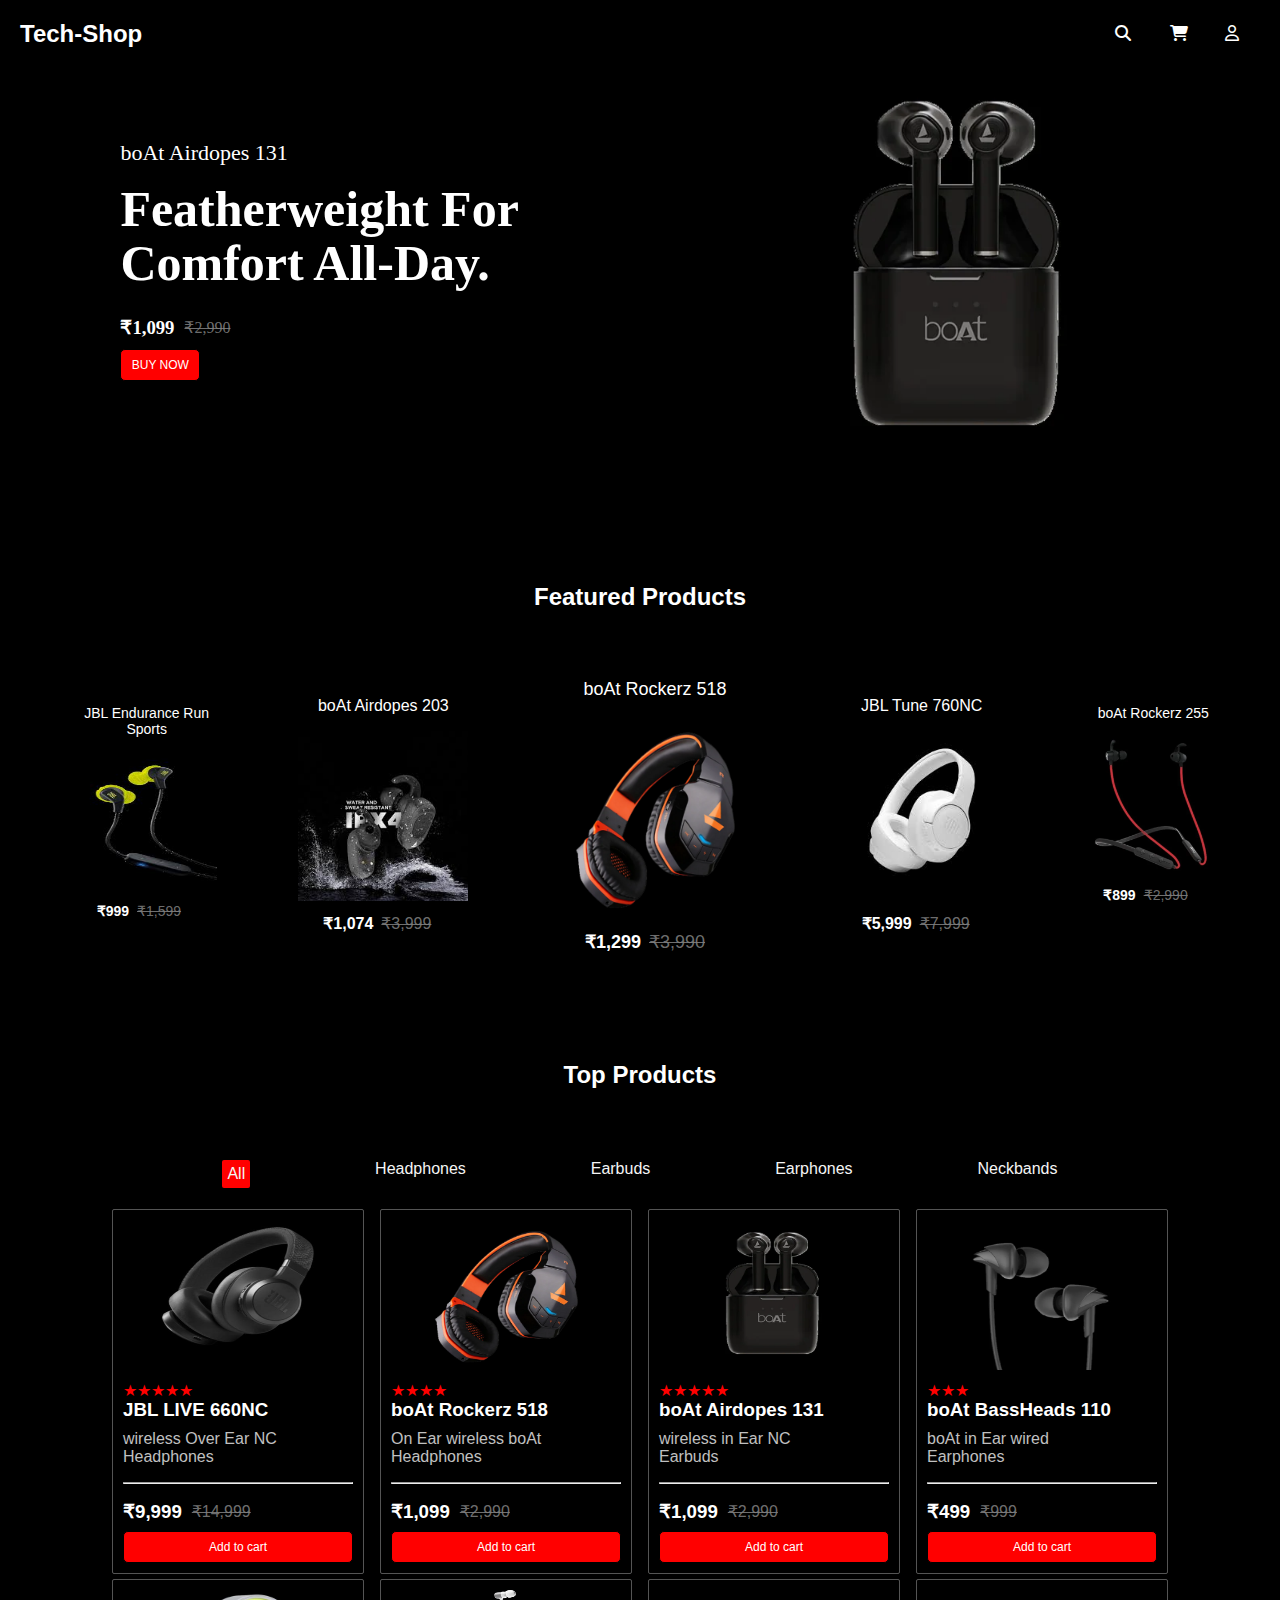
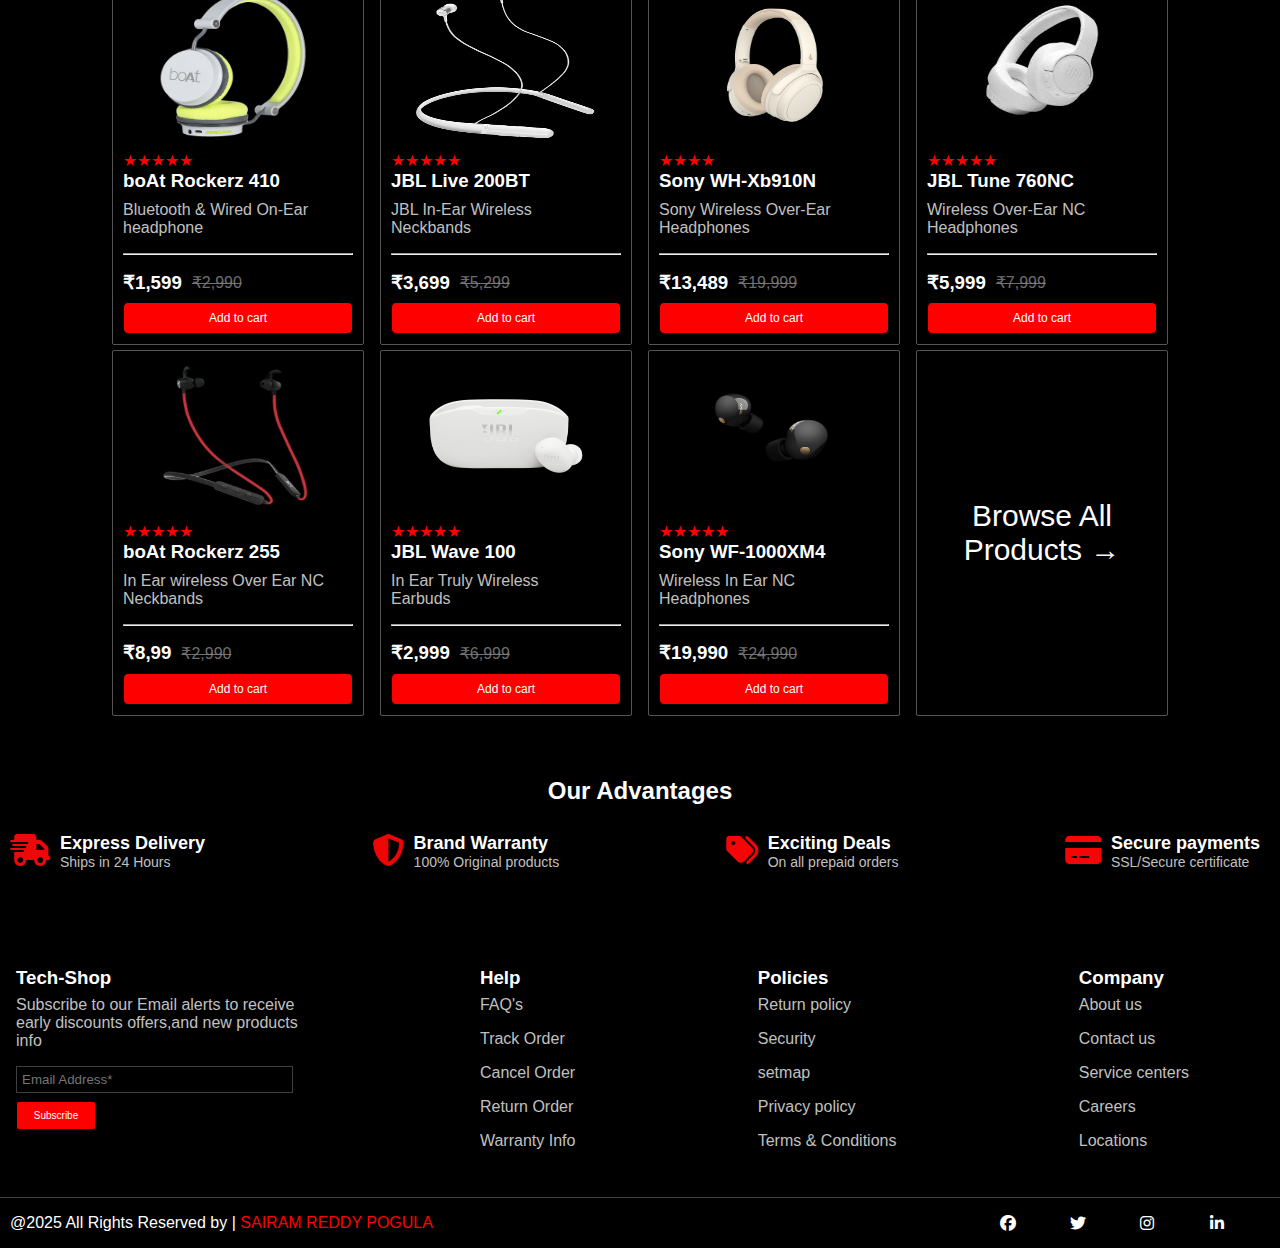
<file: index.html>
<!DOCTYPE html>
<html lang="en">

<head>
    <meta charset="UTF-8">
    <meta name="viewport" content="width=device-width, initial-scale=1.0">
    <title>Home</title>
    <link rel="stylesheet" href="style.css">
    <link rel="stylesheet" href="https://cdnjs.cloudflare.com/ajax/libs/font-awesome/6.6.0/css/all.min.css">
</head>

<body>
    <!-- header part /navigation bar -->
    <nav id="head">
        <h2><a href="index.html">Tech-Shop</a></h2>
        <a href=""> <i class="fa-solid fa-magnifying-glass"></i> </a>
        <a href="product.html"> <i class="fa-solid fa-cart-shopping"></i></a>
        <a href="login.html"><i class="fa-regular fa-user"></i></a>
    </nav>
    <!-- main item display/ add  -->
    <div id="main">
        <div id="content">
            <p>boAt Airdopes 131</p>
            <h1>Featherweight For</h1>
            <h1>Comfort All-Day.</h1>
            <div class="price">
                <h3>₹1,099</h3><span>₹2,990</span>
            </div>
            <button>BUY NOW</button>
        </div>
        <img src="assets/airdopes131.png" alt="" height="400" width="400">
    </div> 
    <!-- featured products -->
    <div id="feature">
        <h2 id="h2">Featured Products</h2>
        <div id="featured-items">
            <div class="corner">
                <p>JBL Endurance Run<br> Sports</p>
                <img src="assets/jbl-run-sports.png" alt="" height="140" width="140">
                <div class="price">
                    <h3>₹999</h3><span>₹1,599</span>
                </div>
            </div>
            <div class="inner">
                <p>boAt Airdopes 203</p>
                <img src="assets/boat-airdopes203.png" alt="" height="170" width="170">
                <div class="price">
                    <h3>₹1,074</h3><span>₹3,999</span>
                </div>
            </div>
            <div id="middle">
                <p>boAt Rockerz 518</p>
                <img src="assets/boat-rockerz-518.png" alt="" height="200" width="200">
                <div class="price">
                    <h3>₹1,299</h3><span>₹3,990</span>
                </div>
            </div>
            <div class="inner">
                <p>JBL Tune 760NC</p>
                <img src="assets/JBLTune760nc.png" alt="" height="170" width="170">
                <div class="price">
                    <h3>₹5,999</h3><span>₹7,999</span>
                </div>
            </div>
            <div class="corner">
                <p>boAt Rockerz 255</p>
                <img src="assets/boatrockerz255.png" alt="" height="140" width="140">
                <div class="price">
                    <h3>₹899</h3><span>₹2,990</span>
                </div>
            </div>
        </div>
    </div><br>
    <!-- top products -->
    <div id="top">
        <h2 id="h2">Top Products</h2>
        <nav id="model">
            <p><a href="#top">All</a></p>
            <p><a href="">Headphones</a></p>
            <p><a href="">Earbuds</a></p>
            <p><a href="">Earphones</a></p>
            <p><a href="">Neckbands</a></p>
        </nav>
        <div id="top-items">
            <div class="items">
                <a href="product.html"><img src="assets/JBLLIVE.png" alt="" height="150" width="180"></a>
                <p class="star">★★★★★</p>
                <h3>JBL LIVE 660NC</h3>
                <p>wireless Over Ear NC <br>Headphones</p>
                <hr>
                <div class="price">
                    <h3>₹9,999</h3><span>₹14,999</span>
                </div>
                <button type="button">Add to cart</button>
            </div>
            <div class="items">
                <img src="assets/boat-rockerz-518.png" alt="" height="150" width="180">
                <p class="star">★★★★</p>
                <h3>boAt Rockerz 518</h3>
                <p>On Ear wireless boAt<br>Headphones</p>
                <hr>
                <div class="price">
                    <h3>₹1,099</h3><span>₹2,990</span>
                </div>
                <button type="button">Add to cart</button>
            </div>
            <div class="items">
                <img src="assets/airdopes131.png" alt="" height="150" width="180">
                <p class="star">★★★★★</p>
                <h3>boAt Airdopes 131</h3>
                <p>wireless in Ear NC<br> Earbuds</p>
                <hr>
                <div class="price">
                    <h3>₹1,099</h3><span>₹2,990</span>
                </div>
                <button type="button">Add to cart</button>
            </div>
            <div class="items">
                <img src="assets/boatbasshead.png" alt="" height="150" width="180">
                <p class="star">★★★</p>
                <h3>boAt BassHeads 110</h3>
                <p>boAt in Ear wired<br>Earphones</p>
                <hr>
                <div class="price">
                    <h3>₹499</h3><span>₹999</span>
                </div>
                <button type="button">Add to cart</button>
            </div>
            <div class="items">
                <img src="assets/rockerz410.png" alt="" height="150" width="180">
                <p class="star">★★★★★</p>
                <h3>boAt Rockerz 410</h3>
                <p>Bluetooth & Wired On-Ear headphone</p>
                <hr>
                <div class="price">
                    <h3>₹1,599</h3><span>₹2,990</span>
                </div>
                <button type="button">Add to cart</button>
            </div>
            <div class="items">
                <img src="assets/JBL200BT.png" alt="" height="150" width="180">
                <p class="star">★★★★★</p>
                <h3>JBL Live 200BT</h3>
                <p>JBL In-Ear Wireless <br>Neckbands</p>
                <hr>
                <div class="price">
                    <h3>₹3,699</h3><span>₹5,299</span>
                </div>
                <button type="button">Add to cart</button>
            </div>
            <div class="items">
                <img src="assets/sony wh-x.png" alt="" height="150" width="180">
                <p class="star">★★★★</p>
                <h3>Sony WH-Xb910N</h3>
                <p>Sony Wireless Over-Ear<br>Headphones</p>
                <hr>
                <div class="price">
                    <h3>₹13,489</h3><span>₹19,999</span>
                </div>
                <button type="button">Add to cart</button>
            </div>
            <div class="items">
                <img src="assets/JBLTune760nc.png" alt="" height="150" width="180">
                <p class="star">★★★★★</p>
                <h3>JBL Tune 760NC</h3>
                <p>Wireless Over-Ear NC<br>Headphones</p>
                <hr>
                <div class="price">
                    <h3>₹5,999</h3><span>₹7,999</span>
                </div>
                <button type="button">Add to cart</button>
            </div>
            <div class="items">
                <img src="assets/boatrockerz255.png" alt="" height="150" width="180">
                <p class="star">★★★★★</p>
                <h3>boAt Rockerz 255</h3>
                <p>In Ear wireless Over Ear NC<br>Neckbands</p>
                <hr>
                <div class="price">
                    <h3>₹8,99</h3><span>₹2,990</span>
                </div>
                <button type="button">Add to cart</button>
            </div>
            <div class="items">
                <img src="assets/JBLwave100.png" alt="" height="150" width="180">
                <p class="star">★★★★★</p>
                <h3>JBL Wave 100</h3>
                <p>In Ear Truly Wireless<br>Earbuds</p>
                <hr>
                <div class="price">
                    <h3>₹2,999</h3><span>₹6,999</span>
                </div>
                <button type="button">Add to cart</button>
            </div>
            <div class="items">
                <img src="assets/sonywf-1000xm4.png" alt="" height="150" width="180">
                <p class="star">★★★★★</p>
                <h3>Sony WF-1000XM4</h3>
                <p>Wireless In Ear NC<br>Headphones</p>
                <hr>
                <div class="price">
                    <h3>₹19,990</h3><span>₹24,990</span>
                </div>
                <button type="button">Add to cart</button>
            </div>
            <div class="items" id="browse">
                <p>Browse All <br>Products <a href="#top">→</a>
                </p>
            </div>
        </div>
    </div><br><br>
    <!-- our advantages  -->
    <div id="our-adv">
        <h2>Our Advantages</h2>
        <div id="adv">
            <div class="benfits">
                <i class="fa-solid fa-truck-fast fa-2xl" style="color: #ec0909;"></i>
                <div>
                    <h3>Express Delivery</h3>
                    <p>Ships in 24 Hours</p>
                </div>
            </div>
            <div class="benfits">
                <i class="fa-solid fa-shield-halved fa-2xl" style="color: #f00505;"></i>
                <div>
                    <h3>Brand Warranty</h3>
                    <p>100% Original products</p>
                </div>
            </div>
            <div class="benfits">
                <i class="fa-solid fa-tags fa-2xl" style="color: #f50505;"></i>
                <div>
                    <h3>Exciting Deals</h3>
                    <p>On all prepaid orders</p>
                </div>
            </div>
            <div class="benfits">
                <i class="fa-solid fa-credit-card fa-2xl" style="color: #f50505;"></i>
                <div>
                    <h3>Secure payments</h3>
                    <p>SSL/Secure certificate</p>
                </div>
            </div>
        </div>
    </div>
    <!-- contact/subscribe/policies -->

    <div id="contact">
        <div>
            <h3>Tech-Shop</h3>
            <p>Subscribe to our Email alerts to
                receive<br>early discounts offers,and new products<br> info</p>
            <input type="email" name="mail" placeholder="Email Address*" size="31"><br>
            <button type="button">Subscribe</button>
        </div>
        <div >
            <h3>Help</h3>
            <p>FAQ's</p>
            <p>Track Order</p>
            <p>Cancel Order</p>
            <p>Return Order</p>
            <p>Warranty Info</p>
        </div>
        <div >
            <h3>Policies</h3>
            <p>Return policy</p>
            <p>Security</p>
            <p>setmap</p>
            <p>Privacy policy</p>
            <p>Terms & Conditions</p>
        </div>
        <div >
            <h3>Company</h3>
            <p>About us</p>
            <p>Contact us</p>
            <p>Service centers</p>
            <p>Careers</p>
            <p>Locations</p>
        </div>
    </div>
    <footer>
        <p>@2025 All Rights Reserved by | <span>SAIRAM REDDY POGULA</span></p>
        <i class="fa-brands fa-facebook"></i>
        <i class="fa-brands fa-twitter"></i>
        <i class="fa-brands fa-instagram"></i>
        <i class="fa-brands fa-linkedin-in"></i>
    </footer>
    
</body>

</html>
</file>
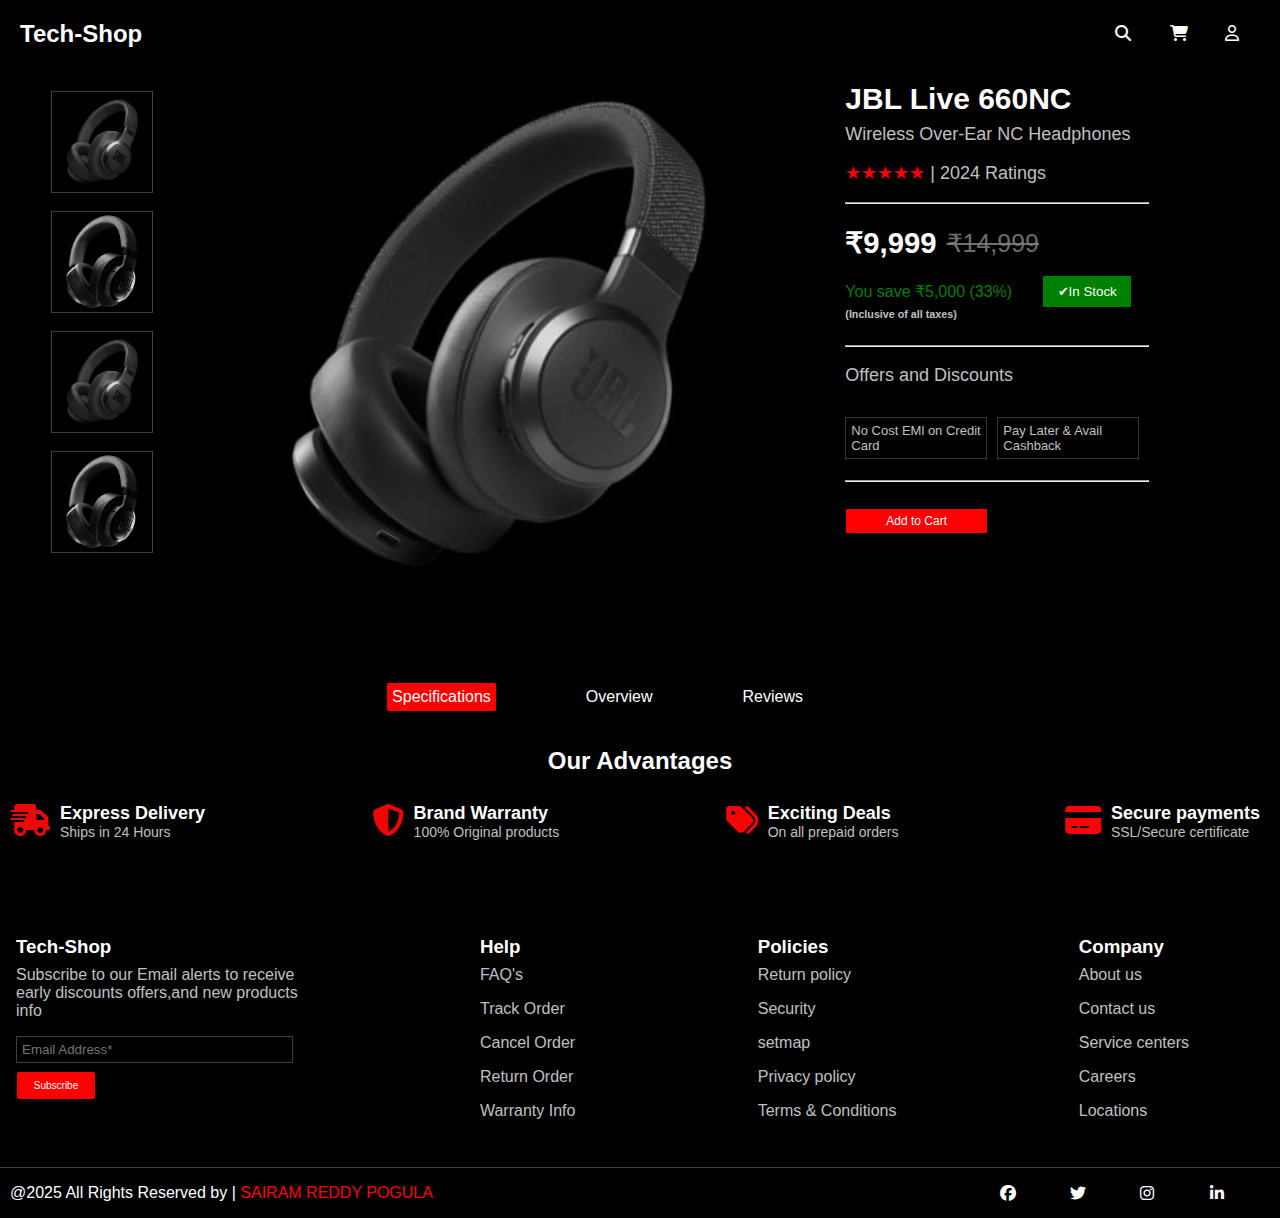
<file: cart.html>
<!DOCTYPE html>
<html lang="en">

<head>
    <meta charset="UTF-8">
    <meta name="viewport" content="width=device-width, initial-scale=1.0">
    <title>Cart</title>
    <link rel="stylesheet" href="style.css">
    <link rel="stylesheet" href="https://cdnjs.cloudflare.com/ajax/libs/font-awesome/6.6.0/css/all.min.css">
</head>

<body>
    <!-- header part /navigation bar -->
    <nav id="head">
        <h2><a href="index.html">Tech-Shop</a></h2>
        <a href=""> <i class="fa-solid fa-magnifying-glass"></i> </a>
        <a href="cart.html"> <i class="fa-solid fa-cart-shopping"></i></a>
        <a href="login.html"><i class="fa-regular fa-user"></i></a>
    </nav>
    <!-- complete details of a product/cart view -->
    <div id="view-details">
        <div class="details" id="images">
            <img src="assets/live1.png" alt="" height="100" width="100">
            <img src="assets/live2.png" alt=""height="100" width="100">
            <img src="assets/live1.png" alt="" height="100" width="100">
            <img src="assets/live2.png" alt="" height="100" width="100">
        </div>


        <div class="details">
            <img src="assets/JBLLIVE.png" alt="" height="590" width="490">
        </div>
        <div class="details">
            <h2>JBL Live 660NC</h2>
            <p>Wireless Over-Ear NC Headphones</p>
            <p><span class="star">★★★★★</span> | 2024 Ratings</p>
            <hr>
            <div class="price">
                <h3>₹9,999</h3><span>₹14,999</span>
            </div>
            <div id="discount">
                <p>You save ₹5,000 (33%) </p>
                <button>✔In Stock</button>
            </div>
            <h6>(Inclusive of all taxes)</h6>
            <hr>
            <p>Offers and Discounts</p>
            <div id="offer">
                <p>No Cost EMl on Credit Card</p>
                <p>Pay Later & Avail Cashback</p>
            </div>
            <hr><br>
            <button>Add to Cart</button>
        </div>
    </div>
    <!-- specifications/overview/review -->
     <nav id="model">
            <p><a href="">Specifications</a></p>
            <p><a href="">Overview</a></p>
            <p><a href="">Reviews</a></p>
        </nav>
    <!-- our advantages  -->
    <div id="our-adv">
        <h2>Our Advantages</h2>
        <div id="adv">
            <div class="benfits">
                <i class="fa-solid fa-truck-fast fa-2xl" style="color: #ec0909;"></i>
                <div>
                    <h3>Express Delivery</h3>
                    <p>Ships in 24 Hours</p>
                </div>
            </div>
            <div class="benfits">
                <i class="fa-solid fa-shield-halved fa-2xl" style="color: #f00505;"></i>
                <div>
                    <h3>Brand Warranty</h3>
                    <p>100% Original products</p>
                </div>
            </div>
            <div class="benfits">
                <i class="fa-solid fa-tags fa-2xl" style="color: #f50505;"></i>
                <div>
                    <h3>Exciting Deals</h3>
                    <p>On all prepaid orders</p>
                </div>
            </div>
            <div class="benfits">
                <i class="fa-solid fa-credit-card fa-2xl" style="color: #f50505;"></i>
                <div>
                    <h3>Secure payments</h3>
                    <p>SSL/Secure certificate</p>
                </div>
            </div>
        </div>
    </div>
    <!-- contact/subscribe/policies -->

    <div id="contact">
        <div>
            <h3>Tech-Shop</h3>
            <p>Subscribe to our Email alerts to
                receive<br>early discounts offers,and new products<br> info</p>
            <input type="email" name="mail" placeholder="Email Address*" size="31"><br>
            <button type="button">Subscribe</button>
        </div>
        <div>
            <h3>Help</h3>
            <p>FAQ's</p>
            <p>Track Order</p>
            <p>Cancel Order</p>
            <p>Return Order</p>
            <p>Warranty Info</p>
        </div>
        <div>
            <h3>Policies</h3>
            <p>Return policy</p>
            <p>Security</p>
            <p>setmap</p>
            <p>Privacy policy</p>
            <p>Terms & Conditions</p>
        </div>
        <div>
            <h3>Company</h3>
            <p>About us</p>
            <p>Contact us</p>
            <p>Service centers</p>
            <p>Careers</p>
            <p>Locations</p>
        </div>
    </div>
    <footer>
        <p>@2025 All Rights Reserved by | <span>SAIRAM REDDY POGULA</span></p>
        <i class="fa-brands fa-facebook"></i>
        <i class="fa-brands fa-twitter"></i>
        <i class="fa-brands fa-instagram"></i>
        <i class="fa-brands fa-linkedin-in"></i>
    </footer>
</body>

</html>
</file>
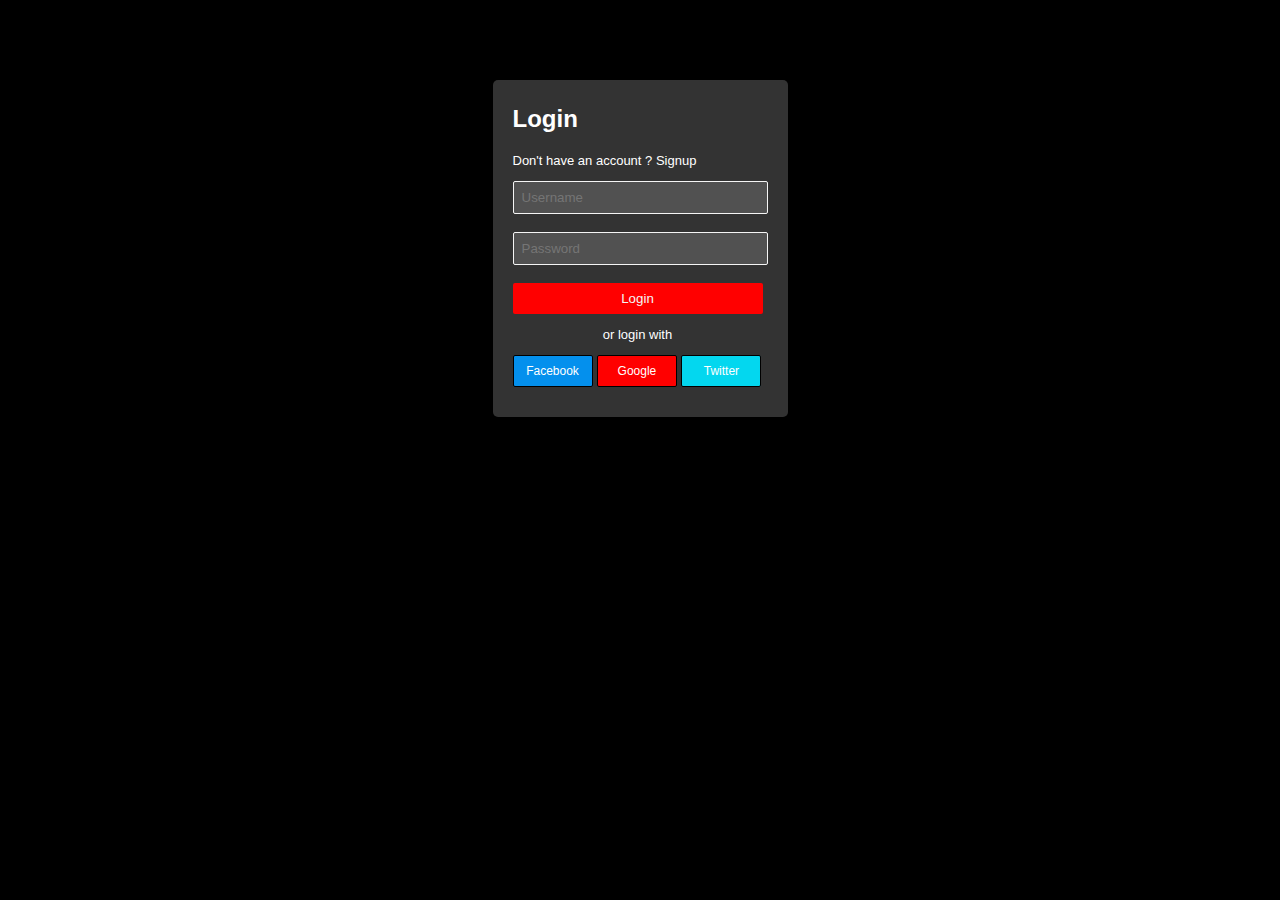
<file: login.html>
<!DOCTYPE html>
<html lang="en">
<head>
    <meta charset="UTF-8">
    <meta name="viewport" content="width=device-width, initial-scale=1.0">
    <title>Login</title>
     <link rel="stylesheet" href="sign.css">
</head>
<body>
   <form action="" method="post" class="signup-form">
        <h2 >Login</h2>
        <p>Don't have an account ? <a href="signup.html">Signup </a></p>
       
        <input type="text" id="username"  name="username" placeholder="Username" required><br><br>
       
        <input type="password" id="password" name="password" placeholder="Password" required><br><br>

        <button type="submit" id="sign">Login</button>

        <p>or login with</p>
        <button type="button" class="with" id="f"><a href="login.html">Facebook</a></button>
        <button type="button" class="with" id="g" ><a href="login.html">Google</a></button>
        <button type="button" class="with" id="t"><a href="login.html">Twitter</a></button>
        
    </form>
    
    
</body>
</html>
</file>
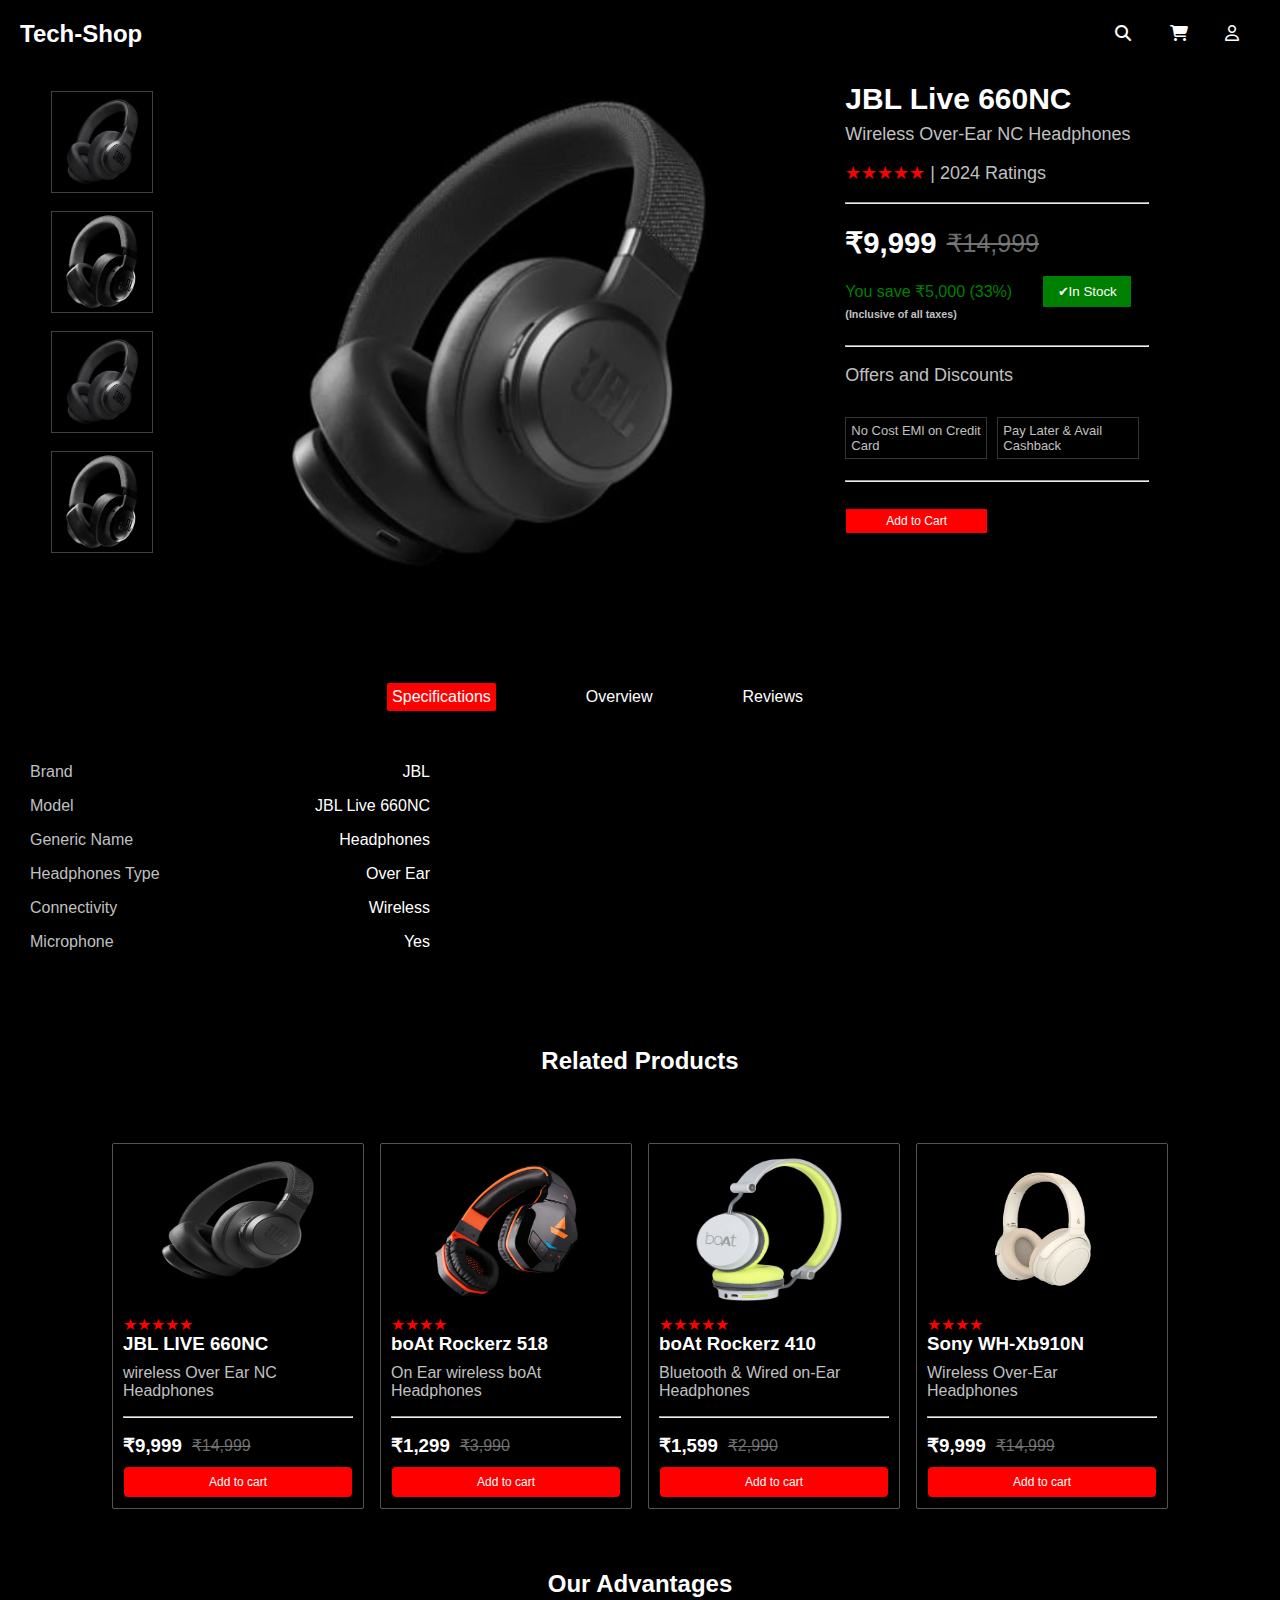
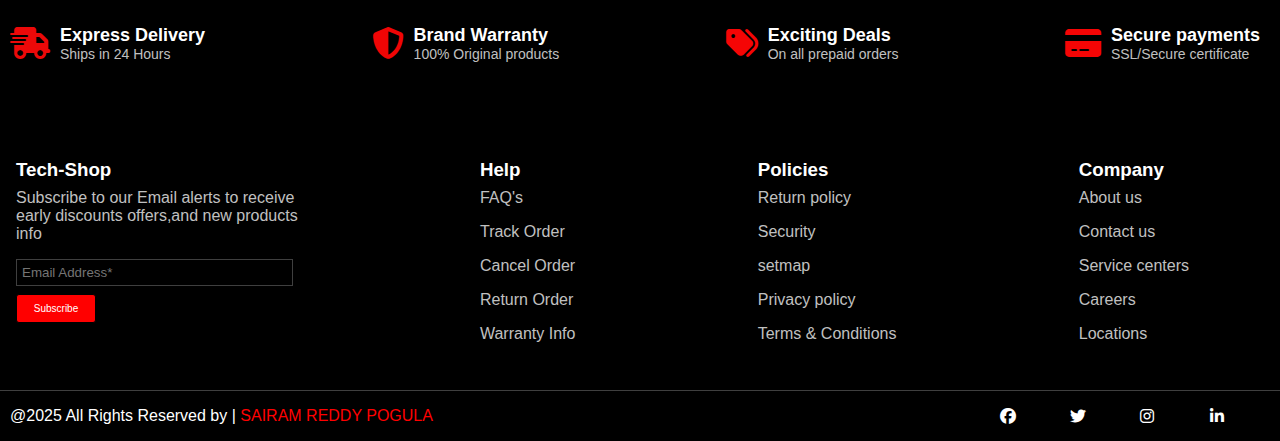
<file: product.html>
<!DOCTYPE html>
<html lang="en">

<head>
    <meta charset="UTF-8">
    <meta name="viewport" content="width=device-width, initial-scale=1.0">
    <title>Cart</title>
    <link rel="stylesheet" href="style.css">
    <link rel="stylesheet" href="https://cdnjs.cloudflare.com/ajax/libs/font-awesome/6.6.0/css/all.min.css">
</head>

<body>
    <!-- header part /navigation bar -->
    <nav id="head">
        <h2><a href="index.html">Tech-Shop</a></h2>
        <a href=""> <i class="fa-solid fa-magnifying-glass"></i> </a>
        <a href="product.html"> <i class="fa-solid fa-cart-shopping"></i></a>
        <a href="login.html"><i class="fa-regular fa-user"></i></a>
    </nav>
    <!-- complete details of a product/cart view -->
    <div id="view-details">
        <div class="details" id="images">
            <img src="assets/live1.png" alt="" height="100" width="100">
            <img src="assets/live2.png" alt="" height="100" width="100">
            <img src="assets/live1.png" alt="" height="100" width="100">
            <img src="assets/live2.png" alt="" height="100" width="100">
        </div>


        <div class="details" id="main-img">
            <img src="assets/JBLLIVE.png" alt="" height="590" width="490">
        </div>
        <div class="details" id="main-product">
            <h2>JBL Live 660NC</h2>
            <p>Wireless Over-Ear NC Headphones</p>
            <p><span class="star">★★★★★</span> | 2024 Ratings</p>
            <hr>
            <div class="price">
                <h3>₹9,999</h3><span>₹14,999</span>
            </div>
            <div id="discount">
                <p>You save ₹5,000 (33%) </p>
                <button>✔In Stock</button>
            </div>
            <h6>(Inclusive of all taxes)</h6>
            <hr>
            <p>Offers and Discounts</p>
            <div id="offer">
                <p>No Cost EMl on Credit Card</p>
                <p>Pay Later & Avail Cashback</p>
            </div>
            <hr><br>
            <button>Add to Cart</button>
        </div>
    </div>
    <!-- specifications/overview/review -->
    <nav id="model">
        <p><a href="">Specifications</a></p>
        <p><a href="">Overview</a></p>
        <p><a href="">Reviews</a></p>
    </nav>
    <div id="specifics">
        <div class="specs">
            <p>Brand</p>
            <p>Model</p>
            <p>Generic Name</p>
            <p>Headphones Type</p>
            <p>Connectivity</p>
            <p>Microphone</p>
        </div>
        <div class="specs" id="fics">
            <p>JBL</p>
            <p>JBL Live 660NC</p>
            <p>Headphones</p>
            <p>Over Ear</p>
            <p>Wireless</p>
            <p>Yes</p>
        </div>
    </div>

    <!-- related products -->
    <div id="top">
        <h2 id="h2">Related Products</h2><br>

       
        <div id="top-items">
            <div class="items">
                <img src="assets/JBLLIVE.png" alt="" height="150" width="180">
                <p class="star">★★★★★</p>
                <h3>JBL LIVE 660NC</h3>
                <p>wireless Over Ear NC <br>Headphones</p>
                <hr>
                <div class="price">
                    <h3>₹9,999</h3><span>₹14,999</span>
                </div>
                <button type="button">Add to cart</button>
            </div>
            <div class="items">
                <img src="assets/boat-rockerz-518.png" alt="" height="150" width="180">
                <p class="star">★★★★</p>
                <h3>boAt Rockerz 518</h3>
                <p>On Ear wireless boAt<br>Headphones</p>
                <hr>
                <div class="price">
                    <h3>₹1,299</h3><span>₹3,990</span>
                </div>
                <button type="button">Add to cart</button>
            </div>
            <div class="items">
                <img src="assets/rockerz410.png" alt="" height="150" width="180">
                <p class="star">★★★★★</p>
                <h3>boAt Rockerz 410</h3>
                <p>Bluetooth & Wired on-Ear Headphones</p>
                <hr>
                <div class="price">
                    <h3>₹1,599</h3><span>₹2,990</span>
                </div>
                <button type="button">Add to cart</button>
            </div>
            <div class="items">
                <img src="assets/sony wh-x.png" alt="" height="150" width="180">
                <p class="star">★★★★</p>
                <h3>Sony WH-Xb910N</h3>
                <p>Wireless Over-Ear<br> Headphones</p>
                <hr>
                <div class="price">
                    <h3>₹9,999</h3><span>₹14,999</span>
                </div>
                <button type="button">Add to cart</button>
            </div>
            
            
        </div>
    </div><br><br>
    <!-- our advantages  -->
    <div id="our-adv">
        <h2>Our Advantages</h2>
        <div id="adv">
            <div class="benfits">
                <i class="fa-solid fa-truck-fast fa-2xl" style="color: #ec0909;"></i>
                <div>
                    <h3>Express Delivery</h3>
                    <p>Ships in 24 Hours</p>
                </div>
            </div>
            <div class="benfits">
                <i class="fa-solid fa-shield-halved fa-2xl" style="color: #f00505;"></i>
                <div>
                    <h3>Brand Warranty</h3>
                    <p>100% Original products</p>
                </div>
            </div>
            <div class="benfits">
                <i class="fa-solid fa-tags fa-2xl" style="color: #f50505;"></i>
                <div>
                    <h3>Exciting Deals</h3>
                    <p>On all prepaid orders</p>
                </div>
            </div>
            <div class="benfits">
                <i class="fa-solid fa-credit-card fa-2xl" style="color: #f50505;"></i>
                <div>
                    <h3>Secure payments</h3>
                    <p>SSL/Secure certificate</p>
                </div>
            </div>
        </div>
    </div>
    <!-- contact/subscribe/policies -->

    <div id="contact">
        <div>
            <h3>Tech-Shop</h3>
            <p>Subscribe to our Email alerts to
                receive<br>early discounts offers,and new products<br> info</p>
            <input type="email" name="mail" placeholder="Email Address*" size="31"><br>
            <button type="button">Subscribe</button>
        </div>
        <div>
            <h3>Help</h3>
            <p>FAQ's</p>
            <p>Track Order</p>
            <p>Cancel Order</p>
            <p>Return Order</p>
            <p>Warranty Info</p>
        </div>
        <div>
            <h3>Policies</h3>
            <p>Return policy</p>
            <p>Security</p>
            <p>setmap</p>
            <p>Privacy policy</p>
            <p>Terms & Conditions</p>
        </div>
        <div>
            <h3>Company</h3>
            <p>About us</p>
            <p>Contact us</p>
            <p>Service centers</p>
            <p>Careers</p>
            <p>Locations</p>
        </div>
    </div>
    <footer>
        <p>@2025 All Rights Reserved by | <span>SAIRAM REDDY POGULA</span></p>
        <i class="fa-brands fa-facebook"></i>
        <i class="fa-brands fa-twitter"></i>
        <i class="fa-brands fa-instagram"></i>
        <i class="fa-brands fa-linkedin-in"></i>
    </footer>
</body>

</html>
</file>
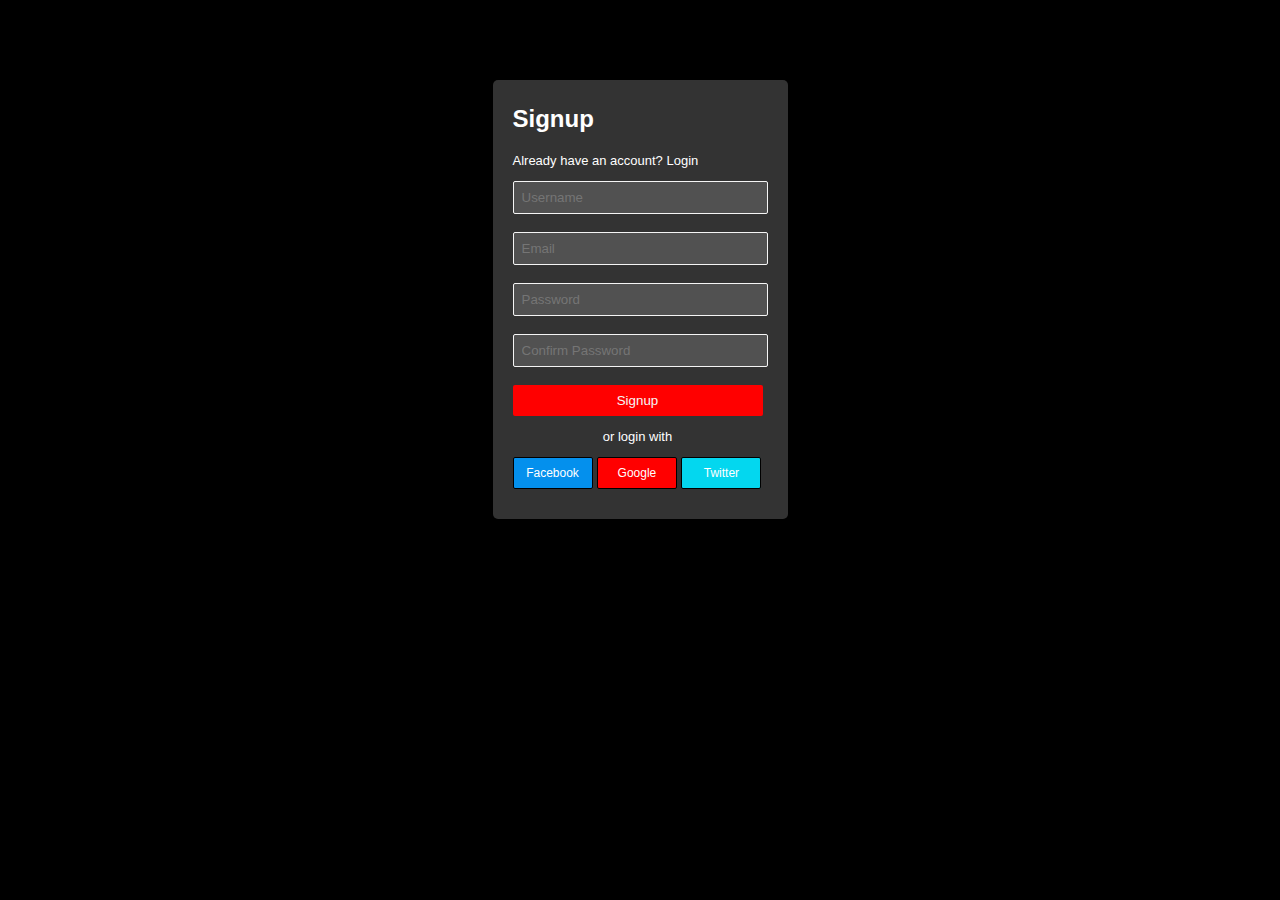
<file: signup.html>
<!DOCTYPE html>
<html lang="en">
<head>
    <meta charset="UTF-8">
    <meta name="viewport" content="width=device-width, initial-scale=1.0">
    <title>Sign Up</title>
     <link rel="stylesheet" href="sign.css">
</head>
<body>
   <form action="" method="post" class="signup-form">
        <h2 >Signup</h2>
        <p>Already have an account? <a href="login.html">Login </a></p>
       
        <input type="text" id="username"  name="username" placeholder="Username" required><br><br>
       
        <input type="email" id="email" name="email" placeholder="Email" required><br><br>
       
        <input type="password" id="password" name="password" placeholder="Password" required><br><br>
       
        <input type="password" id="confirm" name="confirm" placeholder="Confirm Password" required><br><br>
        <button type="submit" id="sign">Signup</button>

        <p>or login with</p>
        <button type="button" class="with" id="f"><a href="login.html">Facebook</a></button>
        <button type="button" class="with" id="g" ><a href="login.html">Google</a></button>
        <button type="button" class="with" id="t"><a href="login.html">Twitter</a></button>
        
    </form>
    
    
</body>
</html>
</file>
<file: style.css>
body {
    margin: 0px;
    padding: 0px;
    font-family: Arial, sans-serif;
    background-color: black
}


/* header /navigation bar */
#head h2 {
    color: white;
    padding-left: 20px;
    flex-grow: 1;
}

#head {
    display: flex;
    flex-wrap: wrap;
    align-items: center;
}

#head a {
    margin-right: 5px;
    text-decoration: none;
    flex-basis: 50px;
    color: white;
}

#head a:hover {
    transform: scale(1.1);
}



/* our advantages */
#our-adv h2 {
    color: white;
    text-align: center;


}

#adv {
    display: flex;
    flex-wrap: wrap;
    color: white;
    margin: 0px 20px 0px 10px;
    justify-content: space-between;

}


#adv p {
    line-height: 1px;
    color: silver;
    font-size: 14px;
    font-family: sans-serif;
}

.benfits {
    display: flex;
    flex-wrap: wrap;
    align-items: center;

}

i {
    padding-right: 10px;

}

.benfits h3 {
    line-height: 1px;
    font-size: 18px;
    font-family: sans-serif;
}

/* contact/subscribe/policies */
#contact {
    display: flex;
    flex-wrap: wrap;
    border: 1px solid black;
    margin: 80px 90px 30px 15px;
    justify-content: space-between;


}

#contact h3 {
    color: white;
    line-height: 1px;
}

#contact button {
    margin-top: 8px;
    padding: 8px;
    width: 80px;
    border: 1px solid black;
    background-color: red;
    color: white;
    border-radius: 3px;
    text-align: center;
    font-size: 10px;
}

#contact input {
    background-color: black;
    color: rgba(192, 192, 192, 0.329);
    padding: 5px;
    border: 1px solid rgba(192, 192, 192, 0.329);
}

#contact p {
    color: silver
}


/* footer */
footer {
    color: white;
    display: flex;
    flex-wrap: wrap;
    align-items: center;
    padding-left: 10px;
    border-top: 1px solid rgba(192, 192, 192, 0.329);
}

footer p {
    flex-grow: 1;
}

footer span {
    color: red;
}

footer i {
    flex-basis: 40px;
    margin-right: 20px;
}

footer i:hover {
    transform: scale(1.1);
    color: red;
}

/*-------------------------------------------------------------------------*/

/*  main item display/ add---index.html */
#main {
    display: flex;
    flex-wrap: wrap;
    justify-content: space-around;
}

#content {
    padding-top: 50px;
    color: white;
    font-family: 'Segoe UI';
}

#content h1 {
    line-height: 20px;
    font-size: 50px;
}

#content p {
    font-size: 22px;
}

.price {
    display: flex;
    flex-wrap: wrap;
    align-items: center;
    line-height: 5px;

}

.price span {
    color: rgba(128, 128, 128, 0.871);
    padding-left: 10px;
    text-decoration: line-through;
}

#main button {
    padding: 8px;
    width: 80px;
    border: 1px solid black;
    background-color: red;
    color: white;
    border-radius: 5px;
    text-align: center;
    font-size: 12px;
}

/* featured products-------index.html*/
#feature {
    padding-top: 95px;
    color: white;
}

#featured-items {
    display: flex;
    flex-wrap: wrap;
    justify-content: space-evenly;
    text-align: center;
}

#h2 {
    padding-bottom: 30px;
    color: white;
    text-align: center;
}

.corner {
    margin-top: 30px;
}

.corner * {
    font-size: 14px;
    padding-left: 20px;
}

#middle * {
    font-size: 18px;
    padding-left: 30px;
}

.inner {
    margin-top: 20px;

}

.inner * {
    font-size: 16px;
    padding-left: 25px;
}

#featured-items span {
    padding-left: 8px;
}

#middle:hover {
    transform: scale(1.1);
}

.inner:hover {
    transform: scale(1.09);
}

.corner:hover {
    transform: scale(1.08);
}

/* top products------index.html */
#top {
    margin-top: 80px;
}

#top #model {
    display: flex;
    flex-wrap: wrap;
    justify-content: space-around;
    padding: 5px 160px 5px 160px;
    list-style: none;
}

#top a {

    text-decoration: none;
    color: whitesmoke;
}

#model p:first-child {
    padding: 5px;
    border-radius: 2px;
    background-color: red;
}

#top-items {
    display: flex;
    flex-wrap: wrap;
    width: 85%;
    margin: auto;
    justify-content: space-evenly;

}

.items {
    padding: 10px;
    border-radius: 2px;
    width: 230px;
    margin-bottom: 5px;
    border: 1px solid rgba(192, 192, 192, 0.437);
}

.items button {
    padding: 8px;
    width: 100%;
    border: 1px solid black;
    background-color: red;
    color: white;
    border-radius: 5px;
    text-align: center;
    font-size: 12px;
}

.items h3 {
    line-height: 2px;
}

.items img {
    padding-left: 25px;
    border: none;
}

.items hr {
    line-height: 1px;
}

h3+p {
    line-height: 18px;
    color: silver;
}

#top-items h3 {
    color: white;
}

#browse {
    font-size: 30px;
    color: white;
    text-align: center;
    align-content: center;
}

/* ★ -----index.html*/
.star {
    line-height: 1px;
    color: red;
    text-decoration: none;
}

/*-------------------------------------------------------------------------*/

/*css for product.html*/

#view-details {
    display: flex;
    flex-wrap: wrap;
    color: white;
    margin-top: 5px;
    justify-content: space-around;
    margin-right: 80px;
}



#view-details p {
    color: silver;
    font-size: 18px;


}

.details .price {
    font-size: 25px;

}

#discount {
    display: flex;
    flex-wrap: wrap;

}

#discount p {
    color: green;
    font-size: 16px;
    line-height: 1px;

}

#discount button {
    background-color: green;
    color: white;
    padding: 5px;
    border: 1px solid black;
    border-radius: 2px;
    margin-left: 30px;
    width: 90px;
}

#view-details h6 {
    margin-top: 0px;
    color: silver;
}

#offer {
    display: flex;
    flex-wrap: wrap;
    margin-top: 2px;
}

#offer p {
    border: 1px solid rgba(192, 192, 192, 0.274);
    width: 130px;
    margin-right: 10px;
    padding: 5px;
    font-size: 13px;
}

br+button {
    font-size: 12px;
    color: white;
    background-color: red;
    padding: 5px 40px 5px 40px;
    border-radius: 2px;
    border: 1px solid black;
}

.details h2 {
    font-size: 30px;
    line-height: 1px;
}

#images {
    display: flex;
    flex-direction: column;

}

#images img {
    border: 1px solid rgba(192, 192, 192, 0.337);
    margin-top: 18px;
}

/* <!-- specifications/overview/review --> */

#view-details+#model {
    display: flex;
    flex-wrap: wrap;
    justify-content: center;
    align-items: center;
}

#view-details+#model a {
    text-decoration: none;
    color: white;


}

#view-details+#model p {
    margin-right: 90px;
}

#specifics {
    color: silver;
    display: flex;
    flex-wrap: wrap;
    padding-left: 30px;
    margin-top: 20px;
}

.specs {
    width: 200px;
}

#fics {
    color: white;
    text-align: end;
}

/*-------------------------------------------------------------------------- */

@media screen and (max-width:426px){
    body {
        margin: 0px;
        padding: 0px;
        font-family: Arial, sans-serif;
        background-color: black
    }


    /* header /navigation bar */
    #head h2 {
        color: white;
        padding-left: 20px;
        flex-grow: 1;
    }

    #head {
        display: flex;
        flex-wrap: wrap;
        align-items: center;
    }

    #head a {
        text-decoration: none;
        flex-basis: 35px;
        color: white;
        
    }

    #head a:hover {
        transform: scale(1.1);
    }



    /* our advantages */
    #our-adv h2 {
        color: white;
        text-align: center;


    }

    #adv {
        display: flex;
        flex-wrap: wrap;
        color: white;
        margin: 0px 20px 0px 10px;
        justify-content: space-between;
        

    }


    #adv p {
        line-height: 1px;
        color: silver;
        font-size: 12px;
        font-family: sans-serif;
    }

    .benfits {
        display: flex;
        flex-wrap: wrap;
        align-items: center;
        

    }

    i {
        padding-right: 10px;
    }

    .benfits h3 {
        line-height: 1px;
        font-size: 15px;
        font-family: sans-serif;
    }

    
    /* contact/subscribe/policies */
    #contact {
        display: flex;
        flex-wrap: wrap;
        border: 1px solid black;
        margin: 60px 30px 30px 15px;
        justify-content: space-between;
       font-size: 12px;
       padding-left: 30px;

    }

    #contact h3 {
        color: white;
        line-height: 1px;
    }

    #contact button {
        margin-top: 8px;
        padding: 8px;
        width: 80px;
        border: 1px solid black;
        background-color: red;
        color: white;
        border-radius: 3px;
        text-align: center;
        font-size: 8px;
    }

    #contact input {
        background-color: black;
        color: rgba(192, 192, 192, 0.329);
        padding: 5px;
        border: 1px solid rgba(192, 192, 192, 0.329);
        
    }

    #contact p {
        color: silver
    }
    /* footer */
    footer {
        color: white;
        display: flex;
        flex-wrap: wrap;
        align-items: center;
        padding-left: 10px;
        border-top: 1px solid rgba(192, 192, 192, 0.329);
        
    }

    footer p {
        flex-grow:1 ;
        font-size: 10px;
    }

    footer span {
        color: red;
    }

    footer i {
        flex-basis: 0px;
        margin-right: 2px;
        font-size: 11px;
    }

    footer i:hover {
        transform: scale(1.1);
        color: red;
    }

    /*-------------------------------------------------------------------------*/

    /*  main item display/ add---index.html */
    #main {
        display: flex;
        flex-wrap: wrap;
        margin-left: 10px;
        justify-content: space-around;
    
    }

    #main img{
        height: 150px;
        width: 150px;
    }

    #content {
        color: white;
        font-family: 'Segoe UI';
        padding: 0px;
        
    }

    #content h1 {
        font-size:22px;
        margin: 6px 0px 6px 0px;
        
    }

    #content p {
        font-size: 18px;
        padding-top: 0px;
        margin: 3px 0px 3px 0px;
        
    }

    .price {
        display: flex;
        flex-wrap: wrap;
        align-items: center;
        line-height: 5px;

    }

    .price span {
        color: rgba(128, 128, 128, 0.871);
        padding-left: 10px;
        text-decoration: line-through;
    }

    #main button {
        padding: 8px;
        width: 60px;
        border: 1px solid black;
        background-color: red;
        color: white;
        border-radius: 5px;
        text-align: center;
        font-size: 8px;
    }

    /* featured products-------index.html*/
    #feature {
        padding-top:  15px;
        color: white;
    }

    #featured-items {
        display: flex;
        flex-wrap: wrap;
        justify-content: space-evenly;
        text-align: center;
    }

    #h2 {
        color: white;
        text-align: center;
        padding-bottom: 5px;
    }

    .inner img{
        height: 140px;
        width: 140px;
    }

   #middle img{
    
        height: 140px;
        width: 140px;
   
   }

   .corner{
    margin: 5px 
    
   }
   .inner{
    margin: 5px;
   }
   
   #middle{
    margin: 5px;
   }
    .corner * {
        font-size: 14px;
        padding-left: 10px;
        text-align: center;
    }

    #middle * {
        font-size: 14px;
        padding-left: 10px;
        text-align: center;
    }

    .inner * {
        font-size: 14px;
        padding-left: 5px;
        text-align: center;
    }

    #featured-items span {
        padding-left: 8px;
    }

    #middle:hover {
        transform: scale(1.1);
    }

    .inner:hover {
        transform: scale(1.09);
    }

    .corner:hover {
        transform: scale(1.08);
    }

    /* top products------index.html */
    #top {
        margin-top: 50px;
    }

    #top #model {
        display: flex;
        flex-wrap: wrap;
        justify-content: space-around;
        padding: 5px 30px 20px 30px;
        list-style: none;
        font-size: 12px;
        text-align: center;

    }

    #top a {

        text-decoration: none;
        color: whitesmoke;
    }

    #model p:first-child {
        padding: 3px;
        
        border-radius: 2px;
        background-color: red;
    }

    #top-items {
        display: flex;
        flex-wrap: wrap;
        width: 100%;
        margin: auto;
        justify-content: space-evenly;

    }

    .items {
        padding: 5px;
        border-radius: 2px;
        width: 150px;
        margin-bottom: 5px;
        border: 1px solid rgba(192, 192, 192, 0.437);
    }

    .items img{
        width: 140px;
        height: 140px;
        padding-left:3px ;
    }

    .items button {
        padding: 8px;
        width: 100%;
        border: 1px solid black;
        background-color: red;
        color: white;
        border-radius: 5px;
        text-align: center;
        font-size: 10px;
    }

    .items h3 {
        line-height: 2px;
    }

    
    .items hr {
        line-height: 1px;
    }

    h3+p {
        line-height: 12px;
        color: silver;
        font-size: 12px;
    }

    #top-items h3 {
        color: white;
        font-size: 15px;
    }

    #browse {
        font-size: 20px;
        color: white;
        text-align: center;
        align-content: center;
    }

    /* ★ -----index.html*/
    .star {
        line-height: 1px;
        color: red;
        text-decoration: none;
    }

    /*-------------------------------------------------------------------------*/

    /*css for product.html*/

    #view-details {
        display: flex;
        flex-wrap: wrap;
        color: white;
        margin-top: 5px;
        justify-content: space-around;
        margin-right: 0px;
        
        
    }



    #view-details p {
        color: silver;
        font-size: 16px;


    }

    #main-img img{
        height: 300px;
        width: 300px;
    }

    .details .price {
        font-size: 16px;

    }

    #main-product{
        width: 90%;
    }

    #discount {
        display: flex;
        flex-wrap: wrap;

    }

    #discount p {
        color: green;
        font-size: 13px;
        line-height: 1px;

    }

    #discount button {
        background-color: green;
        color: white;
        padding: 5px;
        border: 1px solid black;
        border-radius: 2px;
        margin-left: 80px;
        width: 90px;
    }

    #view-details h6 {
        margin-top: 0px;
        color: silver;
    }

    #offer {
        display: flex;
        flex-wrap: wrap;
        margin-top: 2px;
    }

    #offer p {
        border: 1px solid rgba(192, 192, 192, 0.274);
        width: 130px;
        margin-right: 10px;
        padding: 5px;
        font-size: 10px;
    }

    br+button {
        font-size: 12px;
        color: white;
        background-color: red;
        padding: 5px 40px 5px 40px;
        border-radius: 2px;
        border: 1px solid black;
    }

    .details h2 {
        font-size: 25px;
        line-height: 1px;
    }

    #images {
        display: flex;
        flex-direction: column;


    }

    #images img {
        border: 1px solid rgba(192, 192, 192, 0.337);
        margin-top: 5px;
        height: 60px;
        width: 60px;
    }

    /* <!-- specifications/overview/review --> */

    #view-details+#model {
        display: flex;
        flex-wrap: wrap;
        justify-content: center;
        align-items: center;
        margin-top: 40px;
        justify-content: center;
    }

    #view-details+#model a {
        text-decoration: none;
        color: white;


    }

    #view-details+#model p {
        margin-right: 30px;
        
    }

    #specifics {
        color: silver;
        display: flex;
        flex-wrap: wrap;
        padding-left: 0px;
        margin-top: 10px;
        justify-content: center;
    }

    hr+p{
        margin-bottom: 0px;
    }

    .specs {
        width: 150px;
    }

    #fics {
        color: white;
        text-align: end;
    }


}
</file>
<file: sign.css>
body{
    margin: 0px;
    padding: 0px;
    font-family: Arial, sans-serif;
    background-color: black
}
.signup-form{
    width: 250px;
    margin: 80px auto;
    padding: 10px 25px 30px 20px;
    padding-top:5px;
    color: white;
    background-color: #80808066;
    border-radius: 5px;
    box-shadow: 0 0 10px rgba(0, 0, 0, 0.1);
    
    
}

input{
    border: 1px solid whitesmoke;
    background-color: #80808066;
    padding: 8px;
    width: 95%;
    border-radius: 2px;
}

a{
    color: white;
    text-decoration: none;
}
p{
    font-size: small;
    padding-top: 0px;
}
 #sign{
    background-color: red;
    width: 100%;
    padding:8px;
    text-align: center;
    border: none;
    border-radius: 2px;
    color: whitesmoke;
}
 .with{
    padding: 8px;
    width: 80px;
    border: 1px solid ;
    background-color: red;
    border-radius: 2px;
    text-align: center;
    font-size: 12px;
    
}
 
#sign+p{
    text-align: center;
}
#f{
   background-color: rgba(0, 153, 255, 0.915);
}
#t{
    background-color: rgba(0, 229, 255, 0.926);
}
</file>
